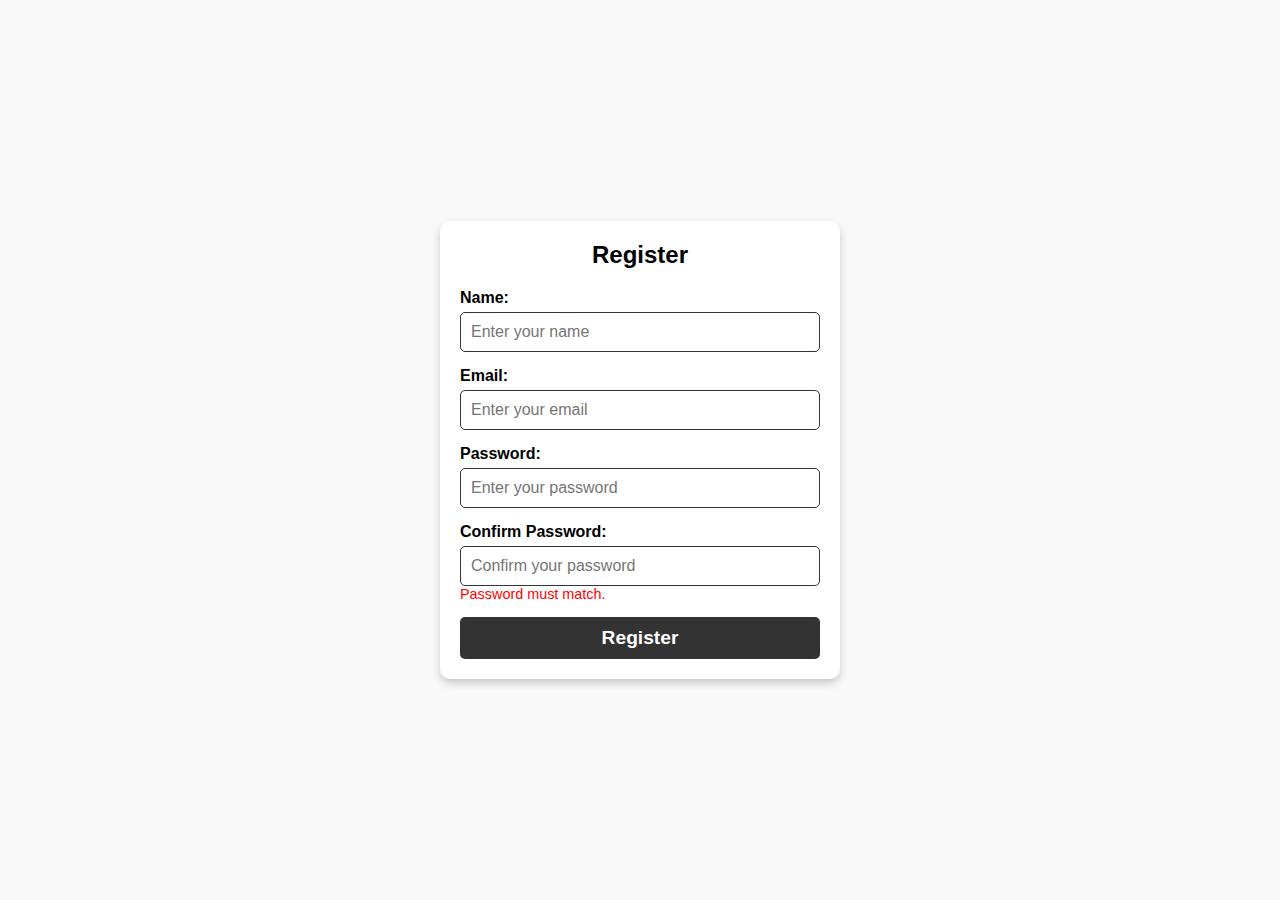
<file: lab-01/1/index.html>
<!DOCTYPE html>
<html lang="en">

<head>
    <meta charset="UTF-8">
    <meta name="viewport" content="width=device-width, initial-scale=1.0">
    <title>Registration Form</title>
    <link rel="stylesheet" href="style.css">
</head>

<body>
    <div class="container">
        <h2>Register</h2>
        <form>
            <div class="form-group">
                <label for="name">Name:</label>
                <input type="text" id="name" name="name" required pattern="[A-Za-z\s]{3,}" 
                    title="Name must be at least 3 letters" placeholder="Enter your name">
            </div>

            <div class="form-group">
                <label for="email">Email:</label>
                <input type="email" id="email" name="email" required placeholder="Enter your email">
            </div>

            <div class="form-group">
                <label for="password">Password:</label>
                <input type="password" id="password" name="password" required minlength="6"
                    placeholder="Enter your password">
            </div>

            <div class="form-group">
                <label for="confirm-password">Confirm Password:</label>
                <input type="password" id="confirm-password" name="confirm-password" required
                    placeholder="Confirm your password">
                <span class="error-message">Password must match.</span>
            </div>

            <div class="submit">
                <button class="btn" type="submit">Register</button>
            </div>
        </form>
    </div>
</body>

</html>
</file>
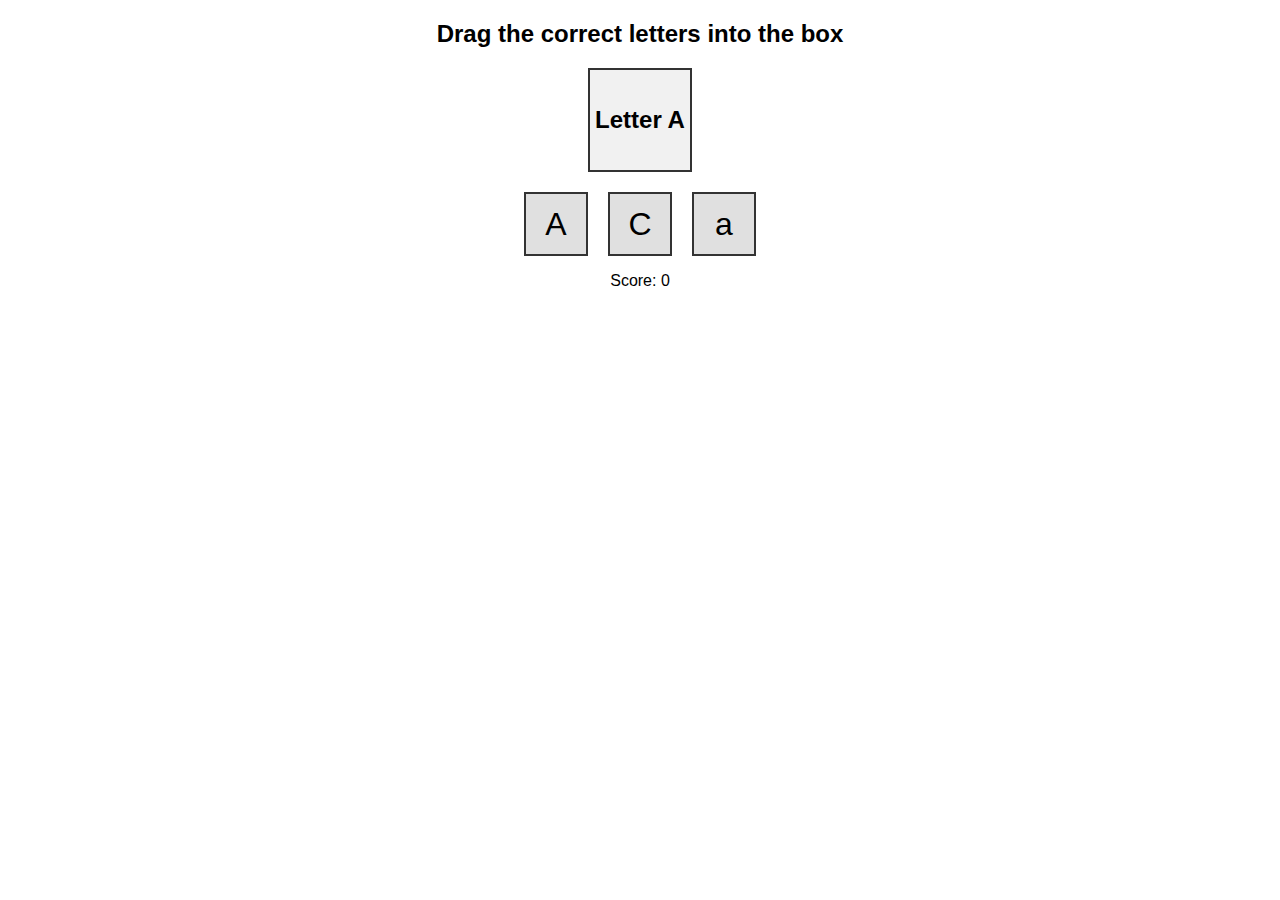
<file: lab-01/3/index.html>
<!DOCTYPE html>
<html lang="en">

<head>
    <meta charset="UTF-8">
    <meta name="viewport" content="width=device-width, initial-scale=1.0">
    <title>Drag & Drop Game</title>
    <link rel="stylesheet" href="style.css">
</head>

<body>
    <h2>Drag the correct letters into the box</h2>
    
    <!-- Target Drop Area -->
    <div id="drop-box" ondrop="drop(event)" ondragover="allowDrop(event)">
        Letter A
    </div>

    <!-- Draggable Elements -->
    <div class="letters">
        <div id="letter-A" class="draggable" draggable="true" ondragstart="drag(event)">A</div>
        <div id="letter-C" class="draggable" draggable="true" ondragstart="drag(event)">C</div>
        <div id="letter-a" class="draggable" draggable="true" ondragstart="drag(event)">a</div>
    </div>

    <p>Score: <span id="score">0</span></p>

    <script>
        // Load score from sessionStorage or set to 0
        let score = sessionStorage.getItem("score") ? parseInt(sessionStorage.getItem("score")) : 0;
        document.getElementById("score").innerText = score;

        function allowDrop(event) {
            event.preventDefault();
        }

        function drag(event) {
            event.dataTransfer.setData("text", event.target.id);
        }

        function drop(event) {
            event.preventDefault();
            let draggedId = event.dataTransfer.getData("text");
            let draggedElement = document.getElementById(draggedId);
            let dropBox = document.getElementById("drop-box");

            // Only allow "A" or "a" to be dropped
            if (draggedId === "letter-A" || draggedId === "letter-a") {
                dropBox.appendChild(draggedElement);
                dropBox.style.backgroundColor = "#90ee90"; // Light Green on Correct Drop
                score += 10;
            } else {
                draggedElement.style.position = "absolute"; // Reset position
                draggedElement.style.left = draggedElement.dataset.originalX + "px";
                draggedElement.style.top = draggedElement.dataset.originalY + "px";
                score -= 5;
            }

            // Save score to sessionStorage
            sessionStorage.setItem("score", score);
            document.getElementById("score").innerText = score;
        }

        // Store original positions of letters
        document.querySelectorAll(".draggable").forEach(element => {
            element.dataset.originalX = element.offsetLeft;
            element.dataset.originalY = element.offsetTop;
        });
    </script>

</body>

</html>
</file>
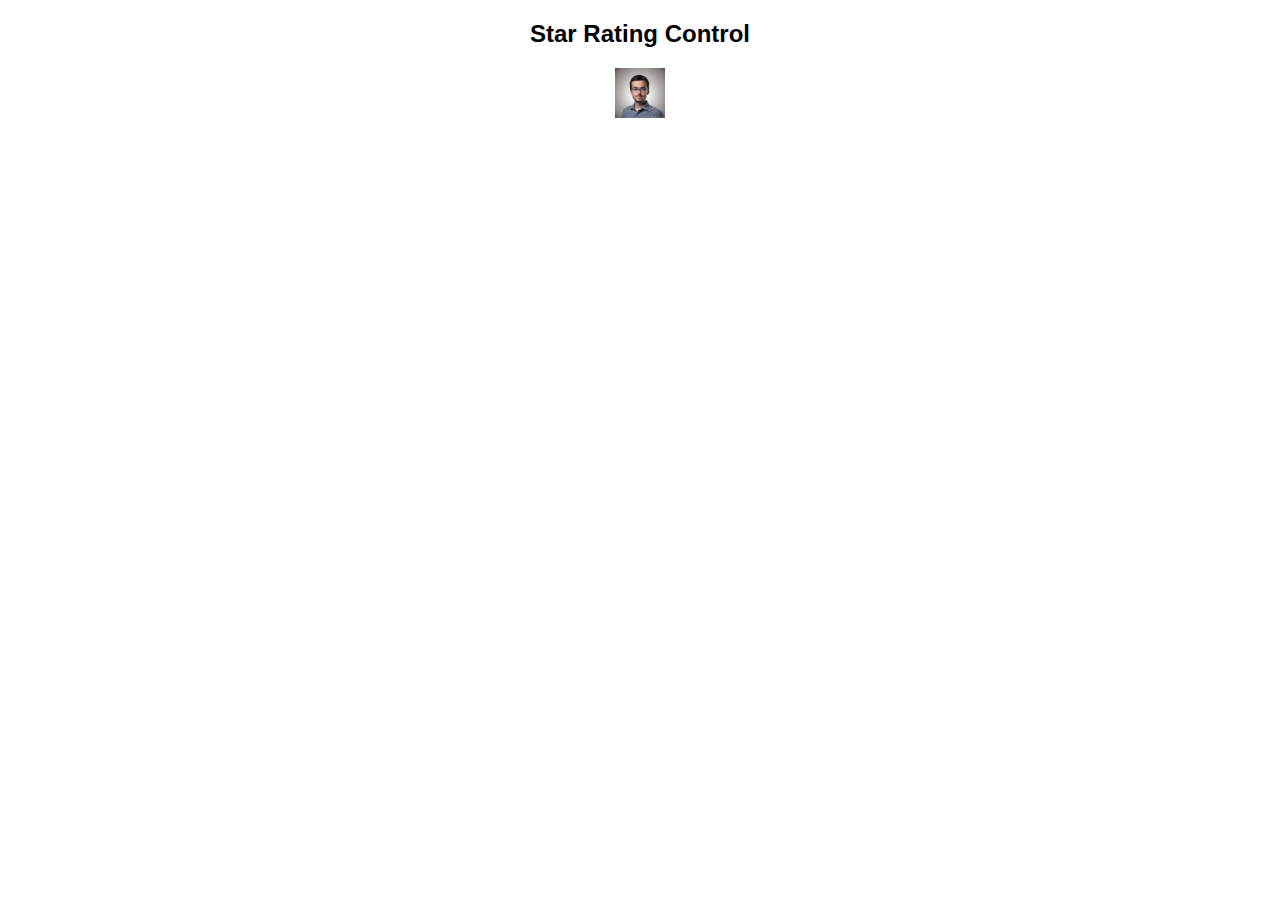
<file: lab-01/4/index.html>
<!DOCTYPE html>
<html lang="en">

<head>
    <meta charset="UTF-8">
    <meta name="viewport" content="width=device-width, initial-scale=1.0">
    <title>Star Rating</title>
    <style>
        body {
            text-align: center;
            font-family: Arial, sans-serif;
        }

        .star {
            width: 50px;
            height: 50px;
            cursor: pointer;
            transition: 0.3s;
        }
    </style>
</head>

<body>
    <h2>Star Rating Control</h2>
    <img src="img/images.jpeg" alt="Star" class="star" data-clicked="false">

    <script>
        let star = document.querySelector('.star');

        star.addEventListener('mouseover', function () {
            if (star.getAttribute('data-clicked') === "false") {
                star.src = "filled-star.png"; // Change to filled star
            }
        });

        star.addEventListener('mouseout', function () {
            if (star.getAttribute('data-clicked') === "false") {
                star.src = "empty-star.png"; // Revert to empty star
            }
        });

        star.addEventListener('click', function () {
            let isClicked = star.getAttribute('data-clicked') === "true";
            star.setAttribute('data-clicked', isClicked ? "false" : "true");

            if (!isClicked) {
                star.src = "filled-star.png"; // Keep filled
            } else {
                star.src = "empty-star.png"; // Unlock it
            }
        });
    </script>
</body>

</html>
</file>
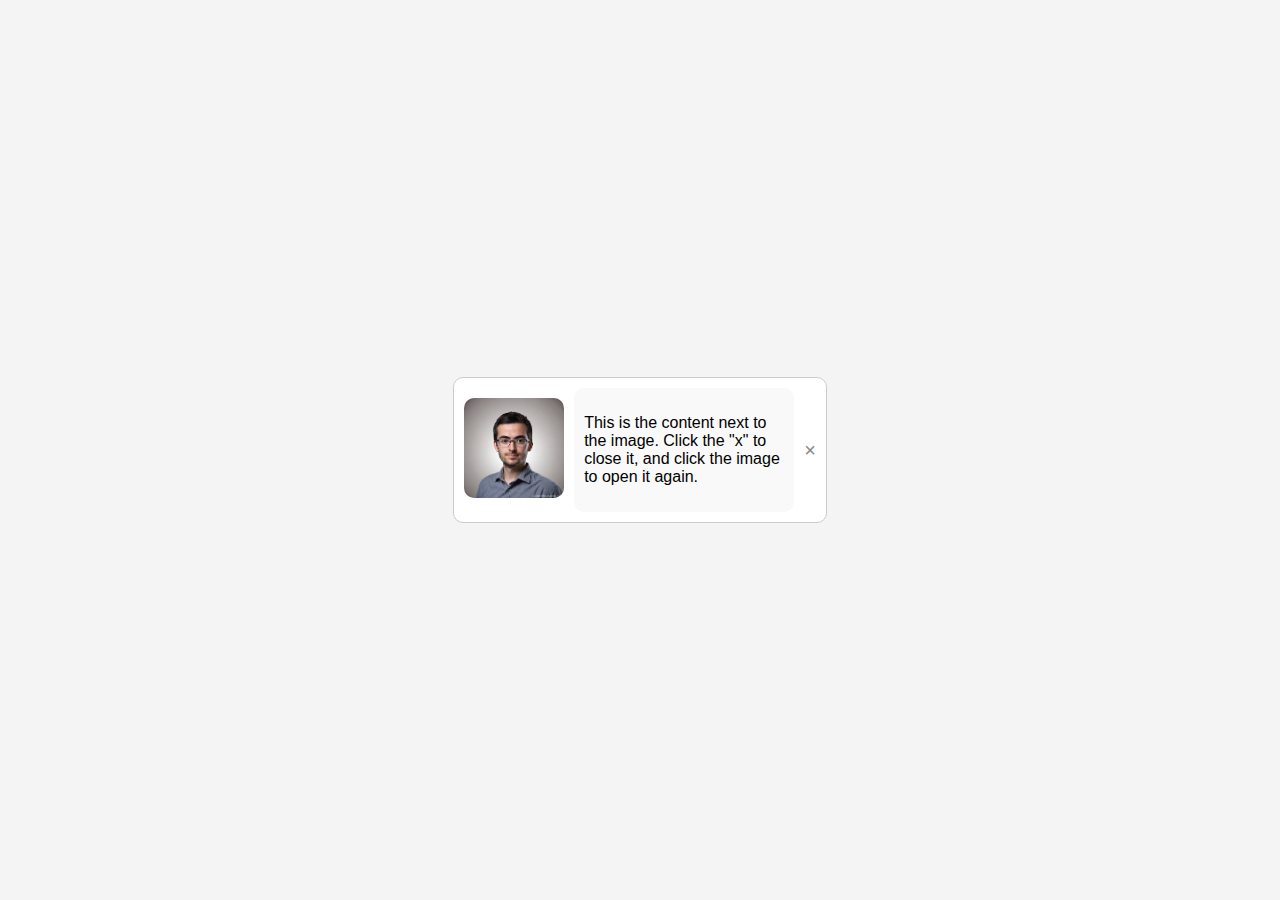
<file: lab-02/2/index.html>
<!DOCTYPE html>
<html lang="en">

<head>
    <meta charset="UTF-8">
    <meta name="viewport" content="width=device-width, initial-scale=1.0">
    <title>Toggle Div with Animation</title>
    <style>
        body {
            font-family: Arial, sans-serif;
            margin: 0;
            padding: 0;
            display: flex;
            align-items: center;
            justify-content: center;
            height: 100vh;
            background-color: #f4f4f4;
        }

        .container {
            display: flex;
            align-items: center;
            border: 1px solid #ccc;
            padding: 10px;
            background-color: white;
            border-radius: 10px;
            overflow: hidden;
        }

        .image {
            cursor: pointer;
            margin-right: 10px;
        }

        .image img {
            width: 100px;
            height: 100px;
            border-radius: 10px;
        }

        .content {
            width: 200px;
            padding: 10px;
            background-color: #f9f9f9;
            border-radius: 10px;
            transition: transform 0.5s ease, opacity 0.5s ease;
        }

        .close-btn {
            cursor: pointer;
            margin-left: 10px;
            font-size: 20px;
            color: #888;
        }

        .close-btn:hover {
            color: #333;
        }

        /* Class to hide the content */
        .hidden {
            transform: translateX(-100%);
            opacity: 0;
            width: 0;
            padding: 0;
            margin: 0;
        }
    </style>
</head>

<body>
    <div class="container">
        <div class="image">
            <img src="img/images.jpeg" alt="Placeholder Image">
        </div>
        <div class="content" id="content">
            <p>This is the content next to the image. Click the "x" to close it, and click the image to open it again.
            </p>
        </div>
        <div class="close-btn" id="closeBtn">×</div>
    </div>

    <script>
        const content = document.getElementById('content');
        const closeBtn = document.getElementById('closeBtn');
        const image = document.querySelector('.image');

        // Function to toggle the visibility of the content
        function toggleContent() {
            content.classList.toggle('hidden');
        }

        // Event listener for the close button
        closeBtn.addEventListener('click', toggleContent);

        // Event listener for the image
        image.addEventListener('click', toggleContent);
    </script>
</body>

</html>
</file>
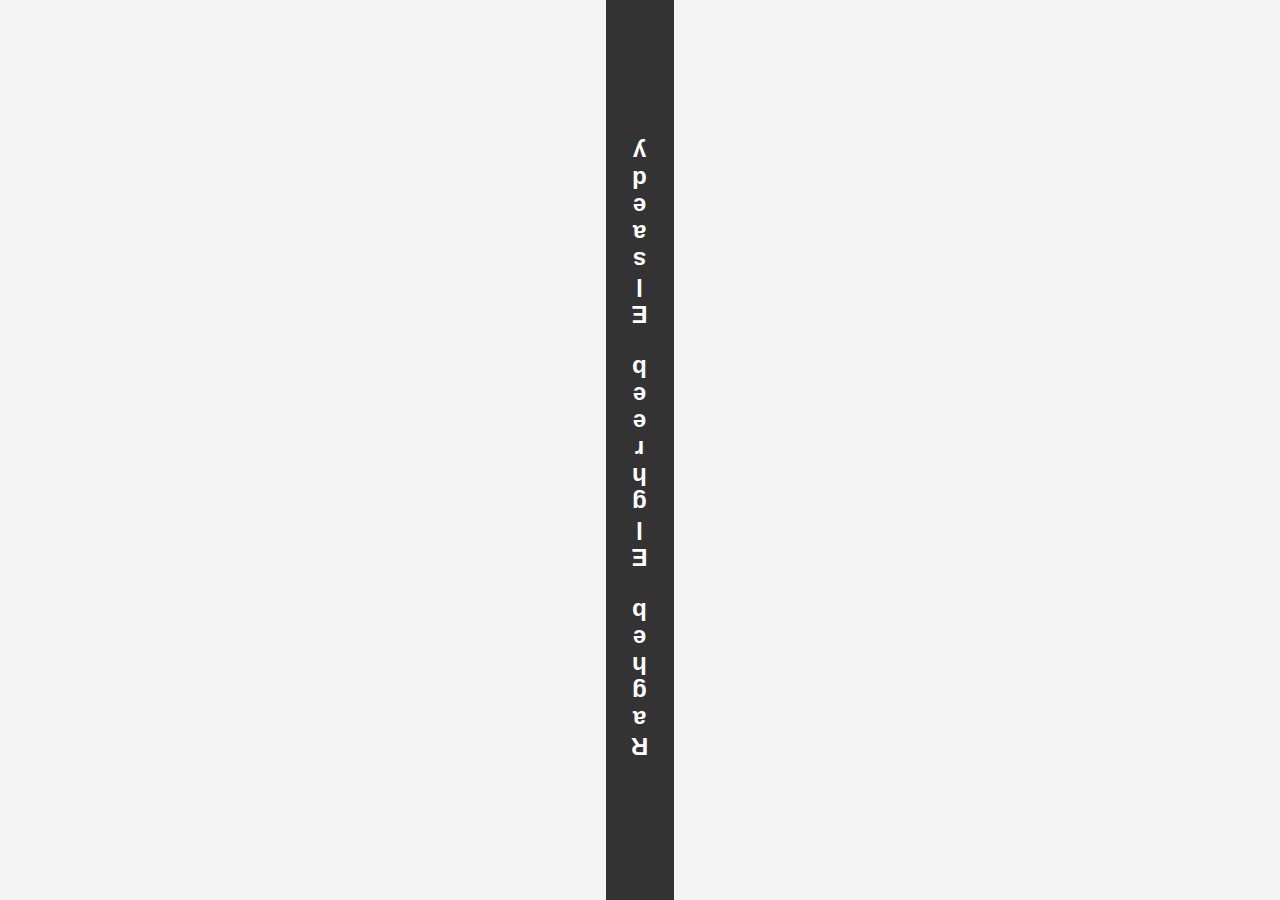
<file: lab-02/3/index.html>
<!DOCTYPE html>
<html lang="en">
<head>
    <meta charset="UTF-8">
    <meta name="viewport" content="width=device-width, initial-scale=1.0">
    <title>Vertical Div with Name</title>
    <style>
        body, html {
            margin: 0;
            padding: 0;
            height: 100%;
            font-family: Arial, sans-serif;
            display: flex;
            align-items: center;
            justify-content: center;
            background-color: #f4f4f4;
        }

        .vertical-div {
            height: 100vh;
            display: flex;
            align-items: center;
            justify-content: center;
            background-color: #333;
            color: white;
            font-size: 24px;
            font-weight: bold;
            writing-mode: vertical-rl; /* Vertical text */
            text-orientation: upright; /* Keeps the text upright */
            transform: rotate(180deg); /* Rotates the div to make text readable from top to bottom */
            padding: 20px;
            box-sizing: border-box;
        }
    </style>
</head>
<body>
    <div class="vertical-div">
        Ragheb Elghreeb Elsaedy
    </div>
</body>
</html>
</file>
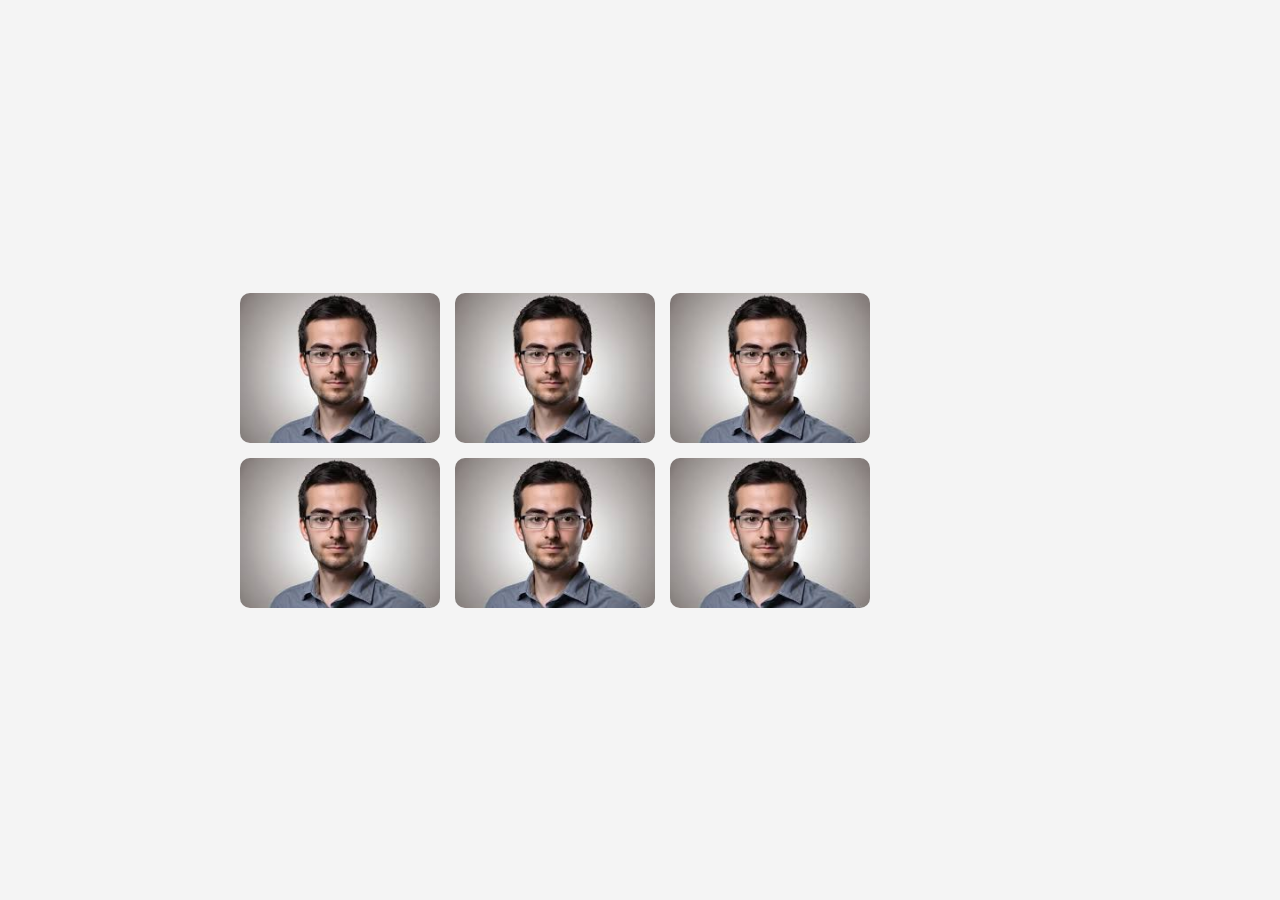
<file: lab-02/4/index.html>
<!DOCTYPE html>
<html lang="en">

<head>
    <meta charset="UTF-8">
    <meta name="viewport" content="width=device-width, initial-scale=1.0">
    <title>Simple Photo Gallery</title>
    <style>
        body {
            font-family: Arial, sans-serif;
            margin: 0;
            padding: 0;
            background-color: #f4f4f4;
            display: flex;
            justify-content: center;
            align-items: center;
            height: 100vh;
        }

        .gallery {
            display: flex;
            gap: 15px;
            flex-wrap: wrap;
            max-width: 800px;
        }

        .gallery img {
            width: 200px;
            height: 150px;
            object-fit: cover;
            border-radius: 10px;
            transition: transform 0.3s ease, box-shadow 0.3s ease;
            cursor: pointer;
        }

        .gallery img:hover {
            transform: scale(1.1);
            /* Zoom out effect */
            box-shadow: 0 4px 8px rgba(0, 0, 0, 0.2);
            /* Add shadow on hover */
        }
    </style>
</head>

<body>
    <div class="gallery">
        <img src="img/images.jpeg" alt="Photo 1">
        <img src="img/images.jpeg" alt="Photo 2">
        <img src="img/images.jpeg" alt="Photo 3">
        <img src="img/images.jpeg" alt="Photo 4">
        <img src="img/images.jpeg" alt="Photo 5">
        <img src="img/images.jpeg" alt="Photo 6">
    </div>
</body>

</html>
</file>
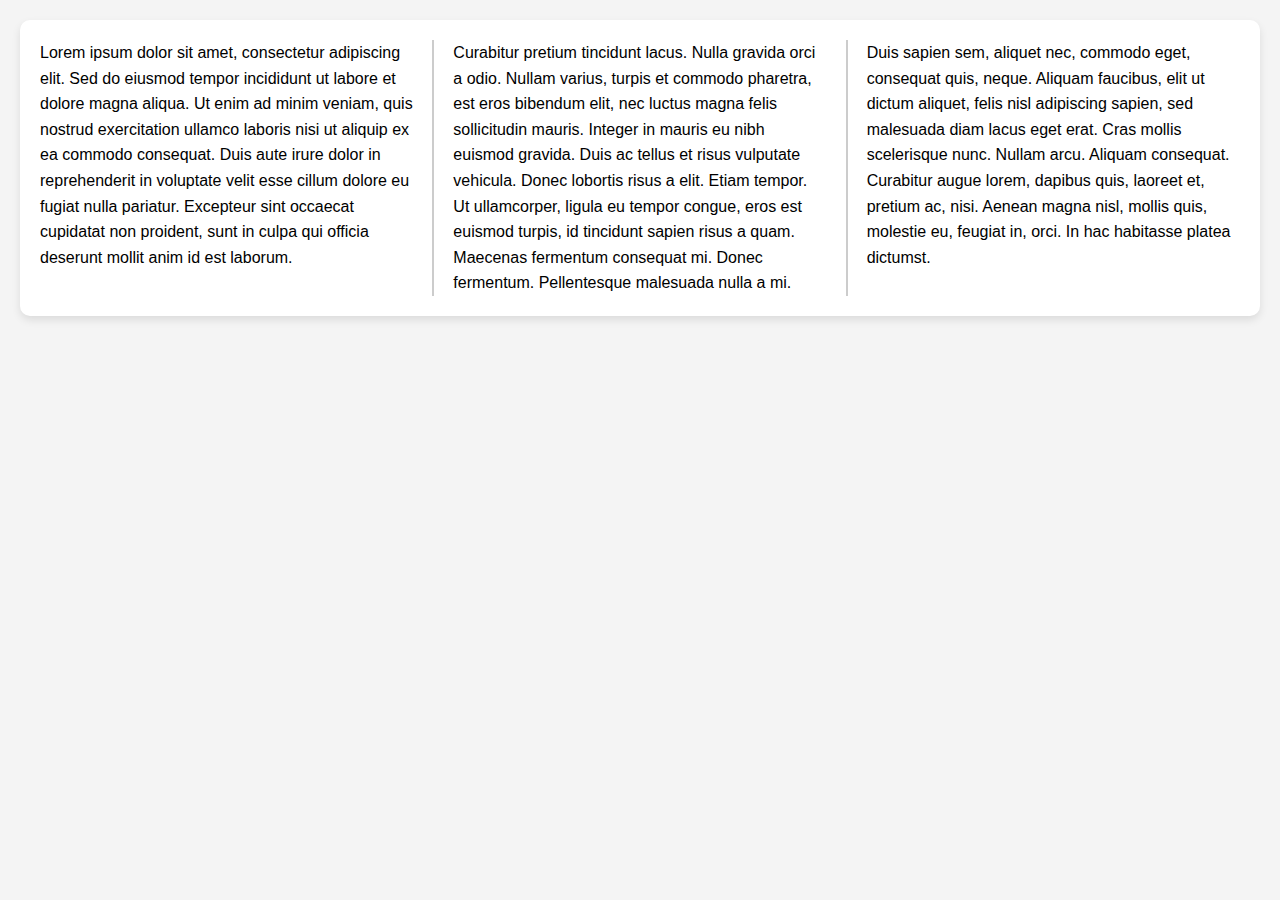
<file: lab-02/5/index.html>
<!DOCTYPE html>
<html lang="en">

<head>
    <meta charset="UTF-8">
    <meta name="viewport" content="width=device-width, initial-scale=1.0">
    <title>CSS3 Columns Example</title>
    <style>
        body {
            font-family: Arial, sans-serif;
            margin: 0;
            padding: 20px;
            background-color: #f4f4f4;
        }

        .multi-column {
            column-count: 3;
            /* Number of columns */
            column-gap: 40px;
            /* Gap between columns */
            column-rule: 2px solid #ccc;
            /* Line between columns */
            padding: 20px;
            background-color: white;
            border-radius: 10px;
            box-shadow: 0 4px 8px rgba(0, 0, 0, 0.1);
        }

        .multi-column p {
            margin: 0 0 15px 0;
            line-height: 1.6;
        }
    </style>
</head>

<body>
    <div class="multi-column">
        <p>
            Lorem ipsum dolor sit amet, consectetur adipiscing elit. Sed do eiusmod tempor incididunt ut labore et
            dolore magna aliqua. Ut enim ad minim veniam, quis nostrud exercitation ullamco laboris nisi ut aliquip ex
            ea commodo consequat. Duis aute irure dolor in reprehenderit in voluptate velit esse cillum dolore eu fugiat
            nulla pariatur. Excepteur sint occaecat cupidatat non proident, sunt in culpa qui officia deserunt mollit
            anim id est laborum.
        </p>
        <p>
            Curabitur pretium tincidunt lacus. Nulla gravida orci a odio. Nullam varius, turpis et commodo pharetra, est
            eros bibendum elit, nec luctus magna felis sollicitudin mauris. Integer in mauris eu nibh euismod gravida.
            Duis ac tellus et risus vulputate vehicula. Donec lobortis risus a elit. Etiam tempor. Ut ullamcorper,
            ligula eu tempor congue, eros est euismod turpis, id tincidunt sapien risus a quam. Maecenas fermentum
            consequat mi. Donec fermentum. Pellentesque malesuada nulla a mi. Duis sapien sem, aliquet nec, commodo
            eget, consequat quis, neque. Aliquam faucibus, elit ut dictum aliquet, felis nisl adipiscing sapien, sed
            malesuada diam lacus eget erat. Cras mollis scelerisque nunc. Nullam arcu. Aliquam consequat. Curabitur
            augue lorem, dapibus quis, laoreet et, pretium ac, nisi. Aenean magna nisl, mollis quis, molestie eu,
            feugiat in, orci. In hac habitasse platea dictumst.
        </p>
    </div>
</body>

</html>
</file>
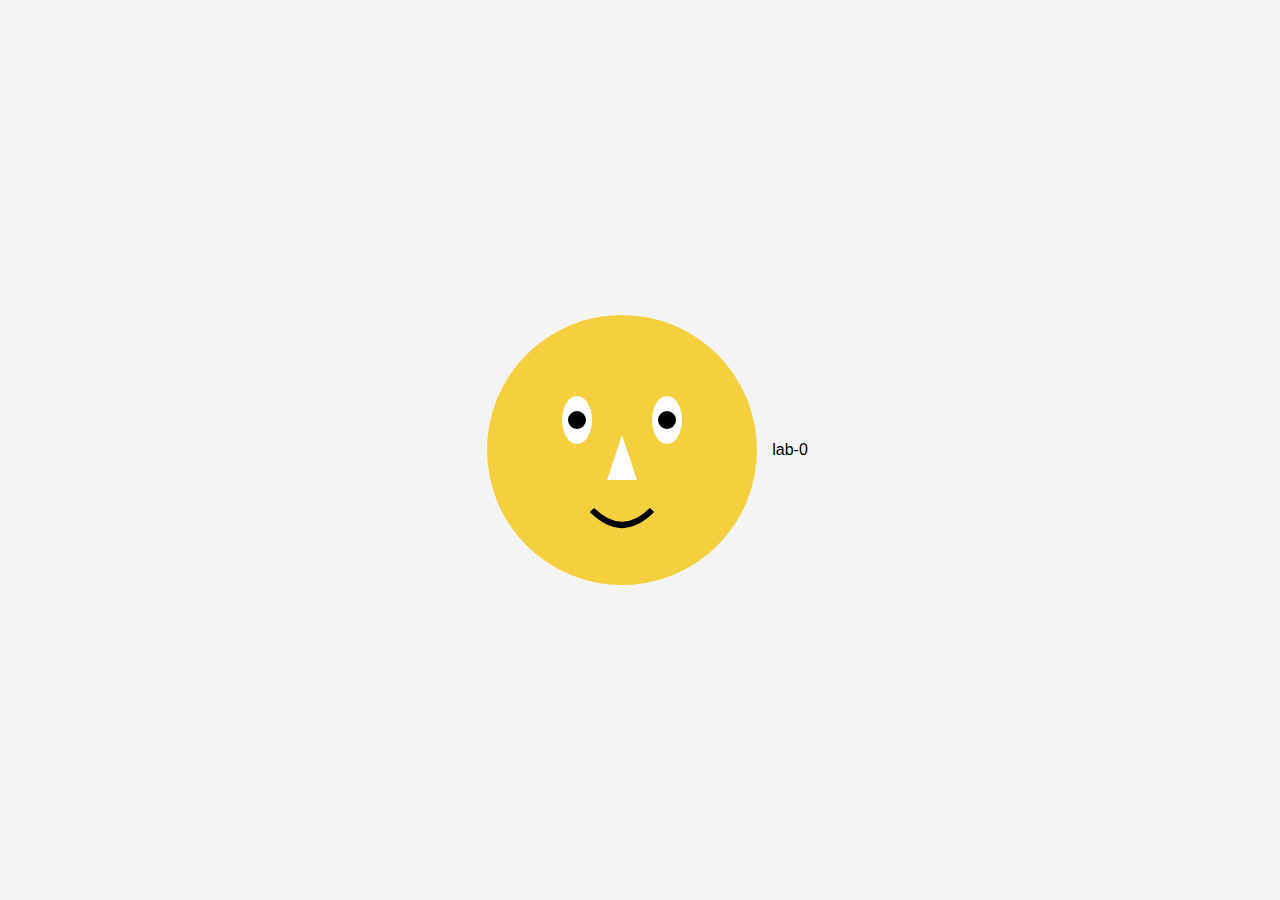
<file: lab-03/1/index.html>
<!DOCTYPE html>
<html lang="en">

<head>
    <meta charset="UTF-8">
    <meta name="viewport" content="width=device-width, initial-scale=1.0">
    <title>Interactive SVG Face</title>
    <style>
        body {
            font-family: Arial, sans-serif;
            display: flex;
            justify-content: center;
            align-items: center;
            height: 100vh;
            background-color: #f4f4f4;
            margin: 0;
        }

        svg {
            width: 300px;
            height: 300px;
            cursor: pointer;
        }

        .organ {
            transition: fill 0.3s ease;
        }

        .organ:hover {
            fill: #ffcc00;
            /* Change color on hover */
        }

        .tooltip {
            position: absolute;
            background-color: #333;
            color: white;
            padding: 5px 10px;
            border-radius: 5px;
            font-size: 14px;
            display: none;
        }
    </style>
</head>

<body>
    <!-- SVG Face -->
    <svg viewBox="0 0 100 100" xmlns="http://www.w3.org/2000/svg">
        <!-- Face Outline -->
        <circle cx="50" cy="50" r="45" fill="#f4d03f" class="organ" data-name="Face" />

        <!-- Left Eye -->
        <ellipse cx="35" cy="40" rx="5" ry="8" fill="#ffffff" class="organ" data-name="Left Eye" />
        <circle cx="35" cy="40" r="3" fill="#000000" class="organ" data-name="Left Eye" />

        <!-- Right Eye -->
        <ellipse cx="65" cy="40" rx="5" ry="8" fill="#ffffff" class="organ" data-name="Right Eye" />
        <circle cx="65" cy="40" r="3" fill="#000000" class="organ" data-name="Right Eye" />

        <!-- Nose -->
        <polygon points="50,45 45,60 55,60" fill="#ffffff" class="organ" data-name="Nose" />

        <!-- Mouth -->
        <path d="M 40 70 Q 50 80 60 70" stroke="#000000" stroke-width="2" fill="transparent" class="organ"
            data-name="Mouth" />
    </svg>

    <!-- Tooltip -->
    <div id="tooltip" class="tooltip"></div>

    <script>
        // Get all organ elements
        const organs = document.querySelectorAll('.organ');
        const tooltip = document.getElementById('tooltip');

        // Add event listeners for hover
        organs.forEach(organ => {
            organ.addEventListener('mouseover', () => {
                // Change background color on hover
                organ.style.fill = '#ffcc00';

                // Show tooltip with organ name
                tooltip.textContent = organ.getAttribute('data-name');
                tooltip.style.display = 'block';
                tooltip.style.left = `${event.pageX + 10}px`;
                tooltip.style.top = `${event.pageY + 10}px`;
            });

            organ.addEventListener('mouseout', () => {
                // Reset background color on mouse out
                organ.style.fill = organ.getAttribute('data-original-color');

                // Hide tooltip
                tooltip.style.display = 'none';
            });

            // Store original color for resetting
            organ.setAttribute('data-original-color', organ.style.fill);
        });
    </script>
</body>

</html>

lab-0
</file>
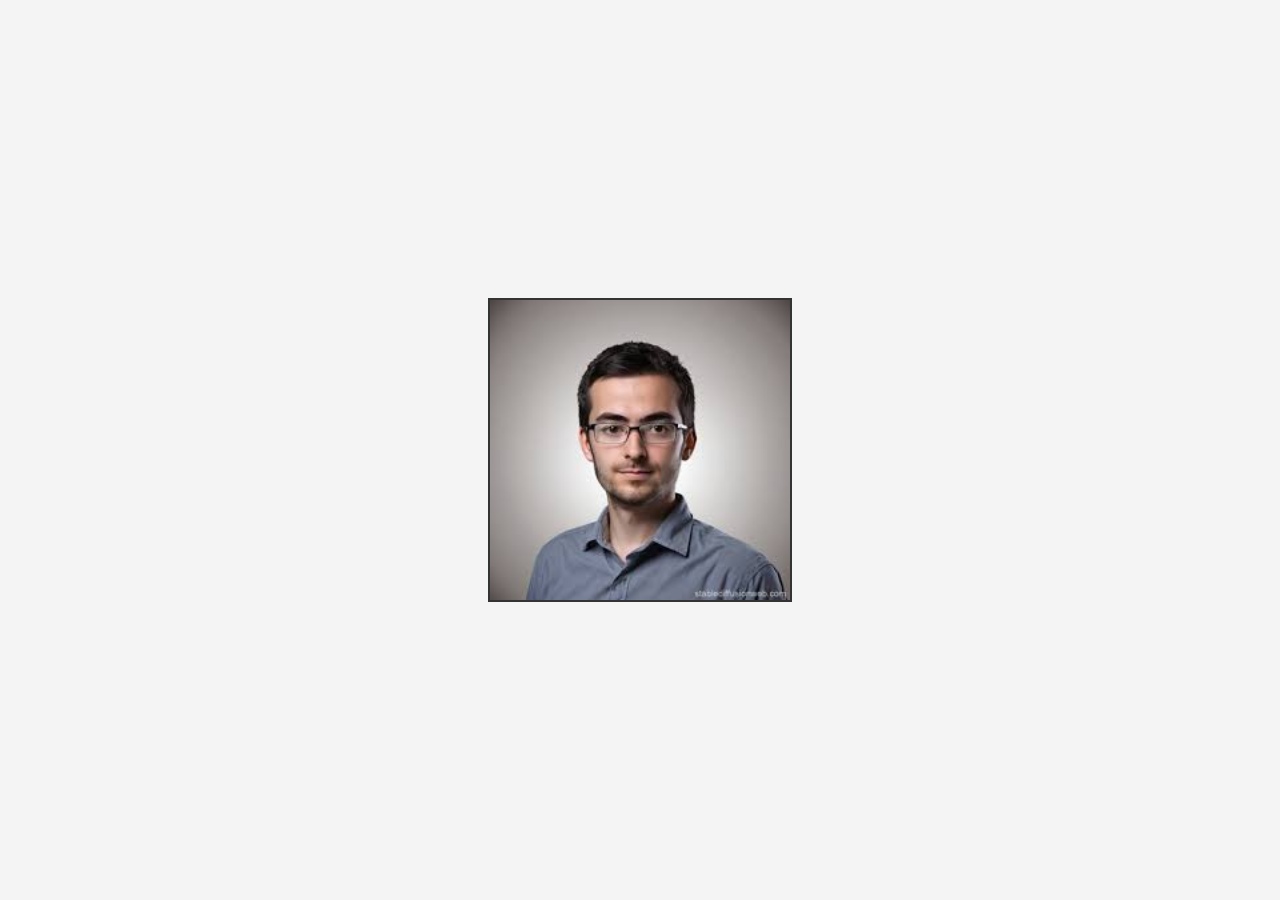
<file: lab-03/2/index.html>
<!DOCTYPE html>
<html lang="en">
<head>
    <meta charset="UTF-8">
    <meta name="viewport" content="width=device-width, initial-scale=1.0">
    <title>Canvas Face Animation</title>
    <style>
        body {
            display: flex;
            justify-content: center;
            align-items: center;
            height: 100vh;
            margin: 0;
            background-color: #f4f4f4;
        }

        canvas {
            border: 2px solid #333;
            background-color: #fff;
        }
    </style>
</head>
<body>
    <canvas id="faceCanvas" width="300" height="300"></canvas>

    <script>
        const canvas = document.getElementById('faceCanvas');
        const ctx = canvas.getContext('2d');

        // Load images
        const sadFace = new Image();
        const smileyFace = new Image();

        sadFace.src = 'img/images.jpeg';
        smileyFace.src = 'img/images.jpeg';

        let isMouseDown = false;

        // Function to draw the sad face
        function drawSadFace() {
            ctx.clearRect(0, 0, canvas.width, canvas.height); // Clear canvas
            ctx.drawImage(sadFace, 0, 0, canvas.width, canvas.height); // Draw sad face
        }

        // Function to draw the smiley face with scaling
        function drawSmileyFace() {
            ctx.clearRect(0, 0, canvas.width, canvas.height); // Clear canvas
            ctx.save(); // Save the current canvas state
            ctx.scale(1.2, 1.2); // Scale the canvas
            ctx.drawImage(smileyFace, -30, -30, canvas.width, canvas.height); // Draw smiley face with offset
            ctx.restore(); // Restore the canvas state
        }

        // Event listeners for mouse down and up
        canvas.addEventListener('mousedown', () => {
            isMouseDown = true;
            drawSmileyFace(); // Draw smiley face on mouse down
        });

        canvas.addEventListener('mouseup', () => {
            isMouseDown = false;
            drawSadFace(); // Draw sad face on mouse up
        });

        // Load the sad face initially
        sadFace.onload = () => {
            drawSadFace();
        };
    </script>
</body>
</html>
</file>
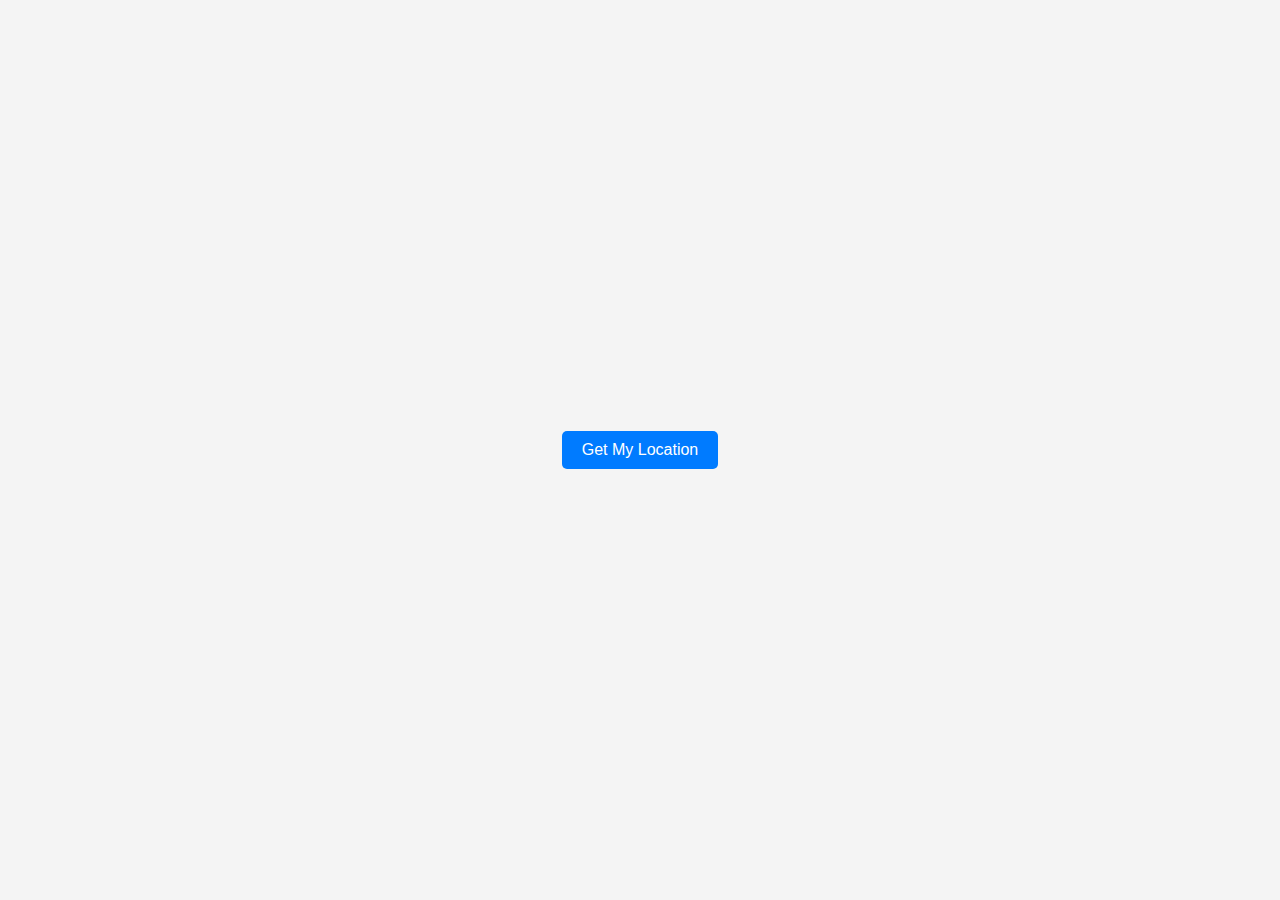
<file: lab-03/4/index.html>
<!DOCTYPE html>
<html lang="en">
<head>
    <meta charset="UTF-8">
    <meta name="viewport" content="width=device-width, initial-scale=1.0">
    <title>Get Location and Show on Google Maps</title>
    <style>
        body {
            display: flex;
            justify-content: center;
            align-items: center;
            height: 100vh;
            margin: 0;
            background-color: #f4f4f4;
            font-family: Arial, sans-serif;
        }

        button {
            padding: 10px 20px;
            font-size: 16px;
            cursor: pointer;
            background-color: #007bff;
            color: white;
            border: none;
            border-radius: 5px;
        }

        button:hover {
            background-color: #0056b3;
        }
    </style>
</head>
<body>
    <button id="getLocationBtn">Get My Location</button>

    <script>
        const getLocationBtn = document.getElementById('getLocationBtn');

        // Function to get the user's location
        function getLocation() {
            if (navigator.geolocation) {
                navigator.geolocation.getCurrentPosition(showPosition, showError);
            } else {
                alert("Geolocation is not supported by this browser.");
            }
        }

        // Function to display the location on Google Maps
        function showPosition(position) {
            const latitude = position.coords.latitude;
            const longitude = position.coords.longitude;

            // Open Google Maps in a new window with the user's location
            const mapsUrl = `https://www.google.com/maps?q=${latitude},${longitude}`;
            window.open(mapsUrl, '_blank');
        }

        // Function to handle errors
        function showError(error) {
            switch (error.code) {
                case error.PERMISSION_DENIED:
                    alert("User denied the request for Geolocation.");
                    break;
                case error.POSITION_UNAVAILABLE:
                    alert("Location information is unavailable.");
                    break;
                case error.TIMEOUT:
                    alert("The request to get user location timed out.");
                    break;
                case error.UNKNOWN_ERROR:
                    alert("An unknown error occurred.");
                    break;
            }
        }

        // Event listener for the button
        getLocationBtn.addEventListener('click', getLocation);
    </script>
</body>
</html>
</file>
<file: lab-01/1/style.css>
* {
    margin: 0;
    padding: 0;
    box-sizing: border-box;
    font-family: 'Arial', sans-serif;
}

body {
    display: flex;
    justify-content: center;
    align-items: center;
    height: 100vh;
    background-color: #f9f9f9;
}

.container {
    background: #fff;
    padding: 20px;
    border-radius: 10px;
    box-shadow: 0 4px 8px rgba(0, 0, 0, 0.2);
    width: 100%;
    max-width: 400px;
}

h2 {
    text-align: center;
    margin-bottom: 20px;
}

.form-group {
    margin-bottom: 15px;
}

label {
    font-weight: bold;
    display: block;
    margin-bottom: 5px;
}

input {
    width: 100%;
    padding: 10px;
    font-size: 1rem;
    border: 1px solid #333;
    border-radius: 5px;
}

.error-message {
    /* visibility: hidden; */
    font-size: 0.9rem;
    color: red;
    display: none;
}

input:invalid + .error-message {
    display: block;
    visibility: visible;
}

.btn {
    width: 100%;
    font-size: 1.2rem;
    font-weight: bold;
    background-color: #333;
    color: white;
    border: none;
    padding: 10px;
    border-radius: 5px;
    cursor: pointer;
    transition: background-color 0.3s;
}

.btn:hover {
    background-color: #555;
}
</file>
<file: lab-01/3/style.css>
body {
    font-family: Arial, sans-serif;
    text-align: center;
    margin: 20px;
}

#drop-box {
    width: 100px;
    height: 100px;
    border: 2px solid #333;
    background-color: #f1f1f1;
    display: flex;
    justify-content: center;
    align-items: center;
    font-size: 1.5rem;
    font-weight: bold;
    margin: 20px auto;
    transition: 0.3s;
}

.letters {
    display: flex;
    justify-content: center;
    gap: 20px;
    margin-top: 20px;
}

.draggable {
    width: 60px;
    height: 60px;
    border: 2px solid #333;
    background-color: #e0e0e0;
    display: flex;
    justify-content: center;
    align-items: center;
    font-size: 2rem;
    cursor: grab;
    transition: transform 0.2s;
}

.draggable:active {
    transform: scale(1.1);
}
</file>
